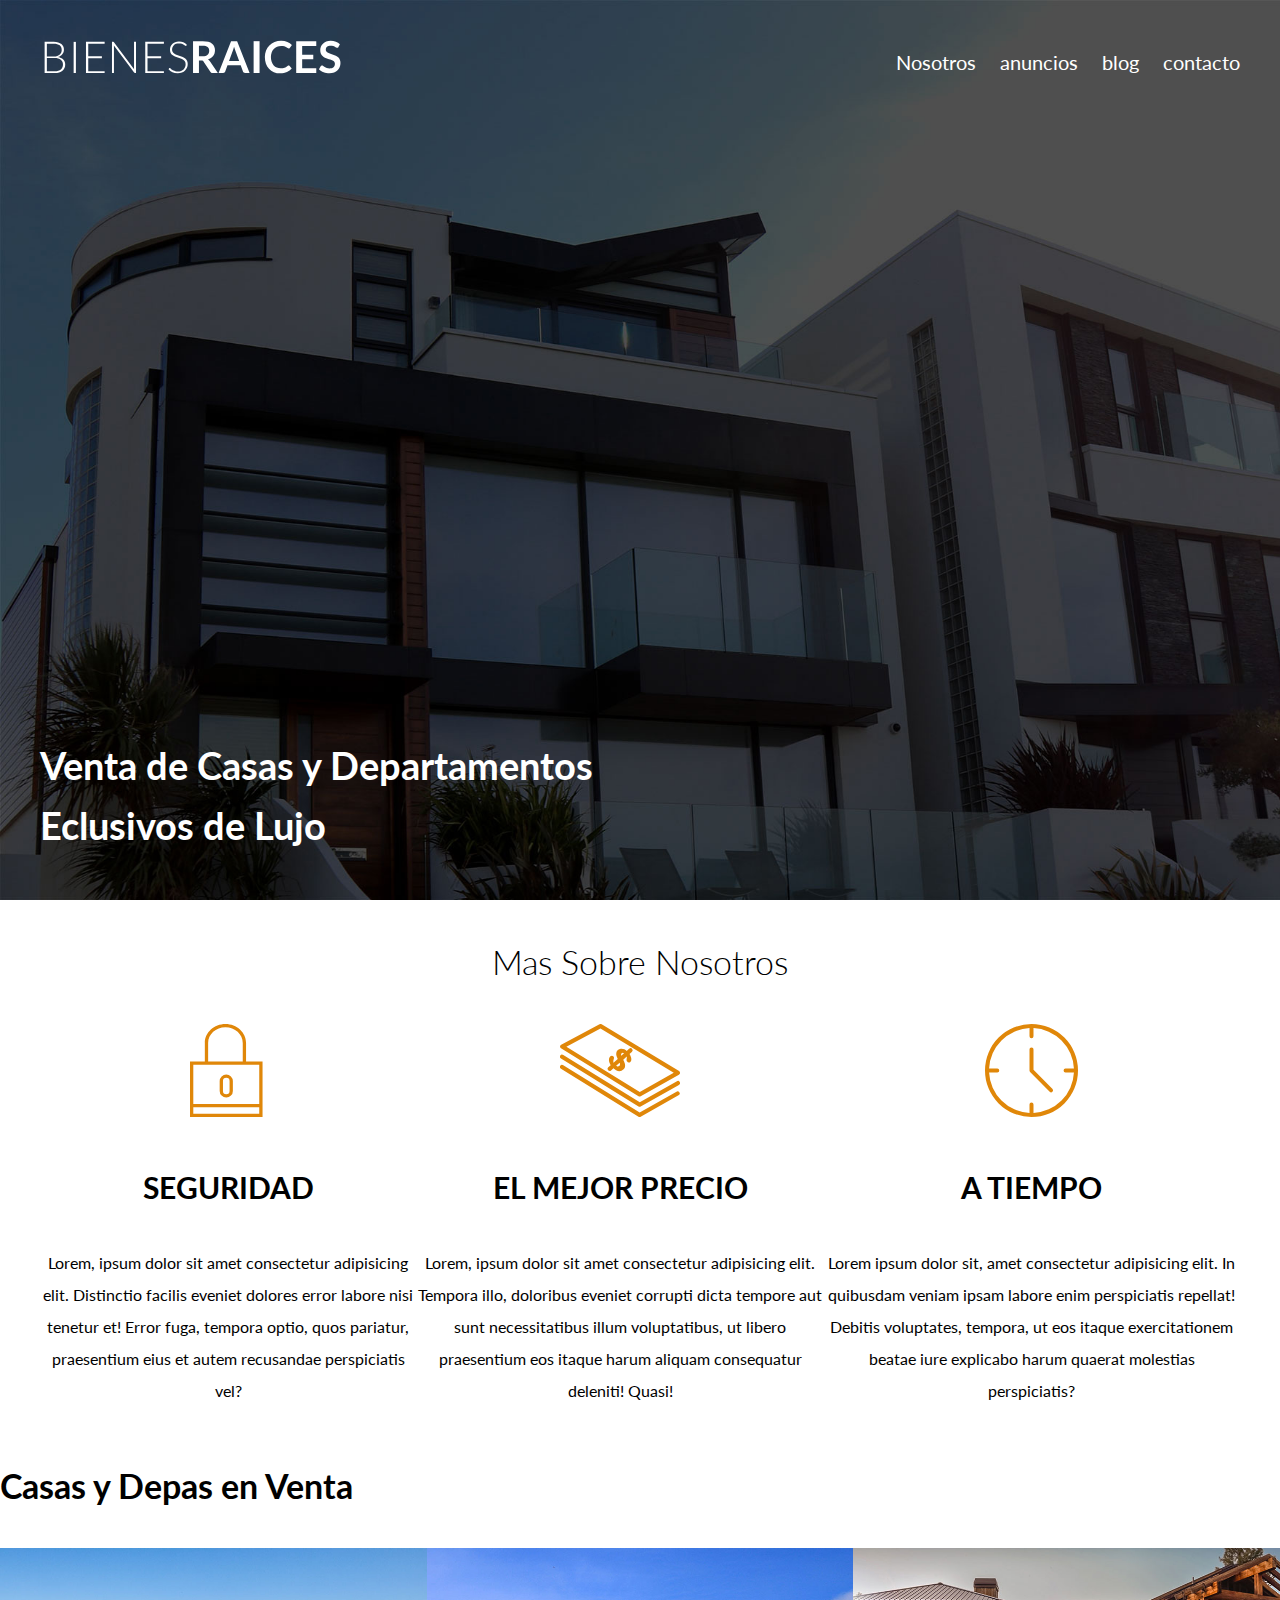
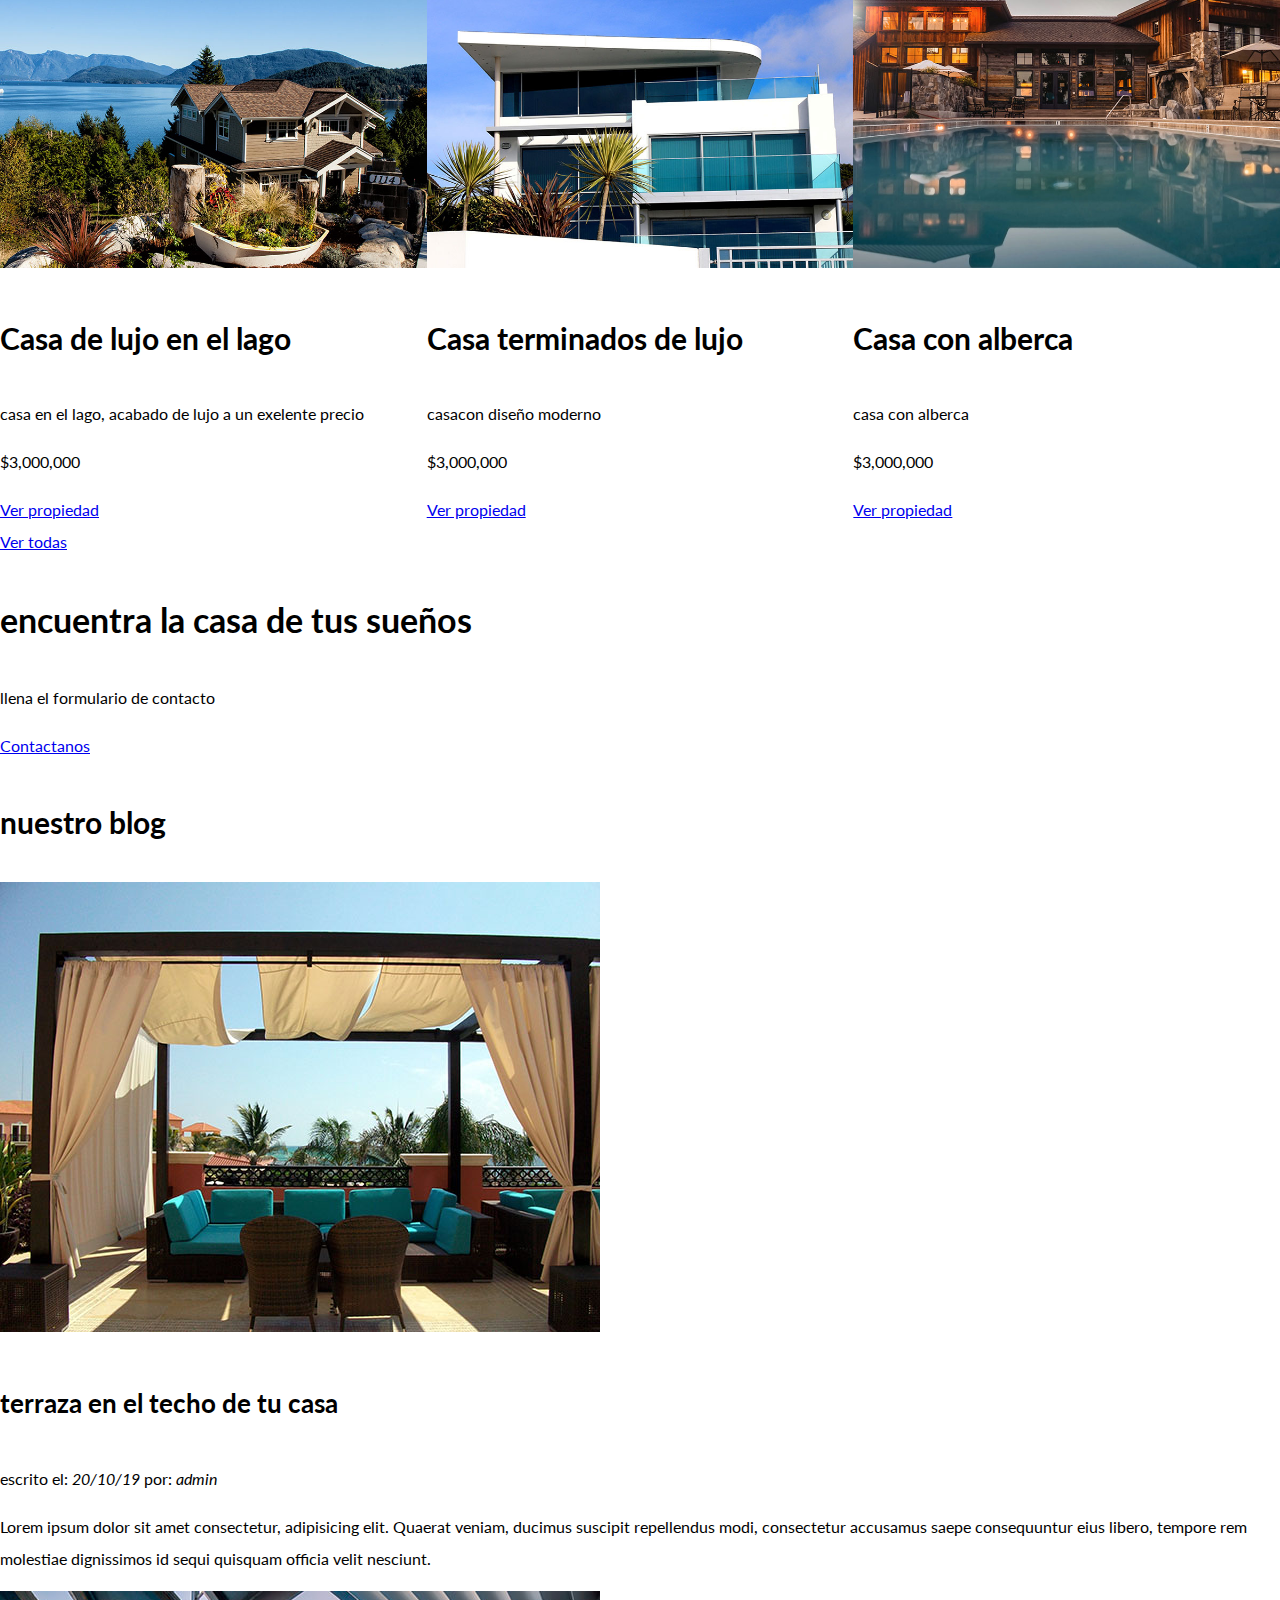
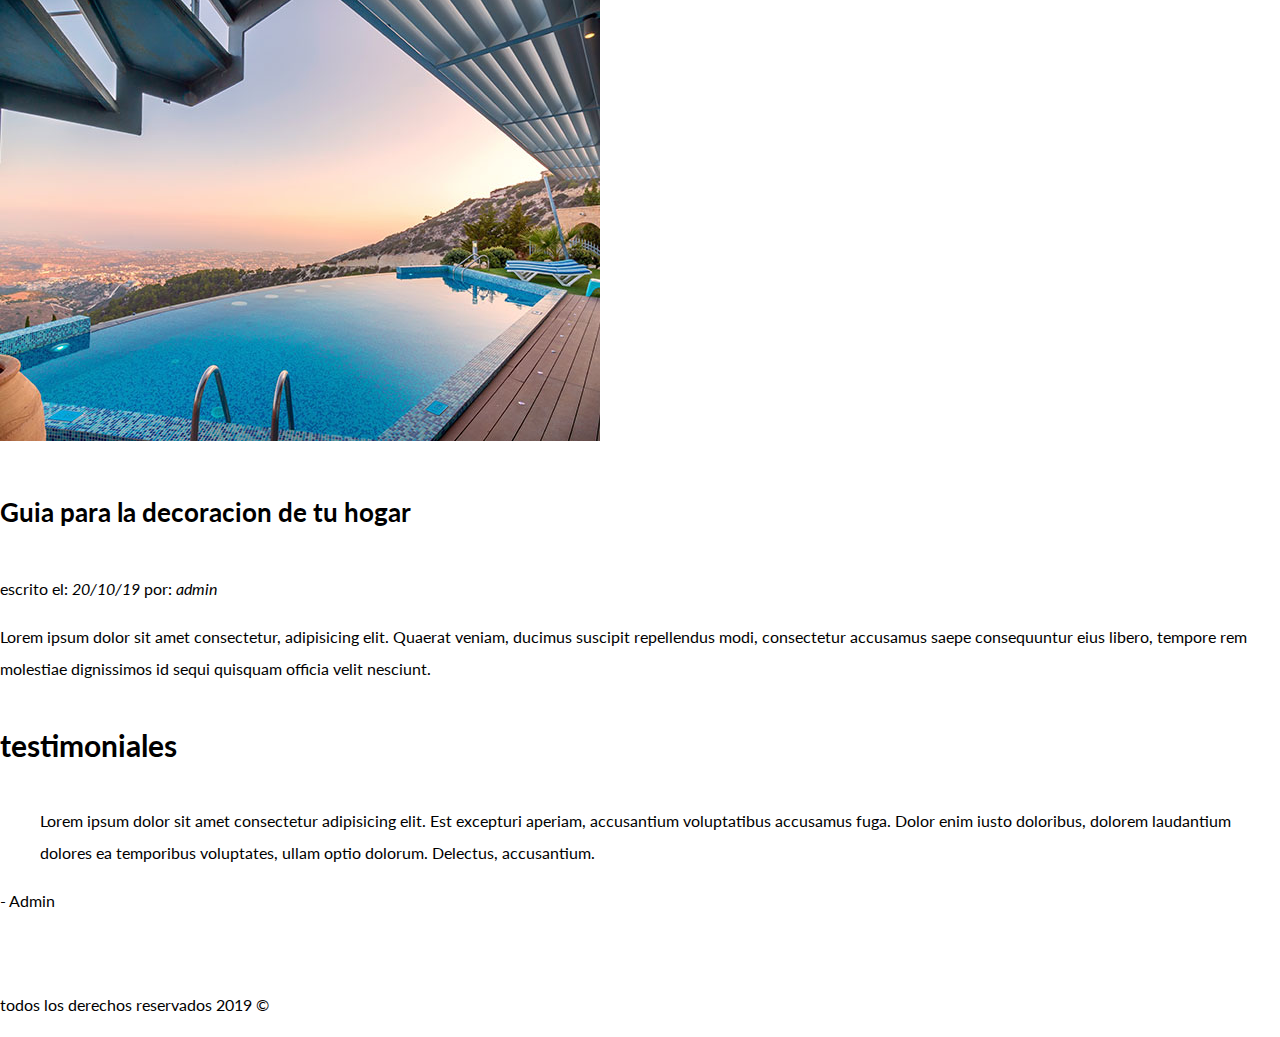
<file: index.html>
<!DOCTYPE html>
<html lang="en">

<head>
    <meta charset="UTF-8" />
    <meta name="viewport" content="width=device-width, initial-scale=1.0" />
    <meta http-equiv="X-UA-Compatible" content="ie=edge" />
    <link href="https://fonts.googleapis.com/css?family=Lato:300,400,700,900&display=swap" rel="stylesheet" />
    <link rel="stylesheet" href="css/normalize.css" />
    <link rel="stylesheet" href="css/style.css" />
    <title>Bienes Baices</title>
</head>

<body>
    <header class="site-header inicio">
        <div class="contenedor contenido-header">
            <div class="barra">
                <a href="/">
                    <img src="img/logo.svg" alt="logo.svg" />
                </a>
                <nav class="navegacion">
                    <a href="nosotros.html">Nosotros</a>
                    <a href="anuncios.hmtl">anuncios</a>
                    <a href="blog.html">blog</a>
                    <a href="contacto.html">contacto</a>
                </nav>
            </div>
            <h1>Venta de Casas y Departamentos Eclusivos de Lujo</h1>
        </div>
        <!-- contenedor-->
    </header>

    <section class="contenedor ">
        <h2 class="fw300 centrar-texto">Mas Sobre Nosotros</h2>
        <div class="iconos-nosotros">
            <div class="icono">
                <img src="img/icono1.svg" alt="icono" />
                <h3>Seguridad</h3>
                <p>
                    Lorem, ipsum dolor sit amet consectetur adipisicing elit. Distinctio facilis eveniet dolores error labore nisi tenetur et! Error fuga, tempora optio, quos pariatur, praesentium eius et autem recusandae perspiciatis vel?
                </p>
            </div>
            <div class="icono">
                <img src="img/icono2.svg" alt="icono" />
                <h3>El Mejor Precio</h3>
                <p>
                    Lorem, ipsum dolor sit amet consectetur adipisicing elit. Tempora illo, doloribus eveniet corrupti dicta tempore aut sunt necessitatibus illum voluptatibus, ut libero praesentium eos itaque harum aliquam consequatur deleniti! Quasi!
                </p>
            </div>
            <div class="icono">
                <img src="img/icono3.svg" alt="icono" />
                <h3>A Tiempo</h3>
                <p>
                    Lorem ipsum dolor sit, amet consectetur adipisicing elit. In quibusdam veniam ipsam labore enim perspiciatis repellat! Debitis voluptates, tempora, ut eos itaque exercitationem beatae iure explicabo harum quaerat molestias perspiciatis?
                </p>
            </div>
        </div>
    </section>
    <main>
        <h2>Casas y Depas en Venta</h2>
        <div class="contenedor-anuncio">
            <div class="anuncio">
                <img src="img/anuncio1.jpg" alt="casa" />
                <div class="contenido-anuncio">
                    <h3>Casa de lujo en el lago</h3>
                    <p>casa en el lago, acabado de lujo a un exelente precio</p>
                    <p>$3,000,000</p>
                    <a href="#">Ver propiedad</a>
                </div>
            </div>
            <div class="anuncio">
                <img src="img/anuncio2.jpg" alt="casa" />
                <div class="contenido-anuncio">
                    <h3>Casa terminados de lujo</h3>
                    <p>casacon diseño moderno</p>
                    <p>$3,000,000</p>
                    <a href="#">Ver propiedad</a>
                </div>
            </div>
            <div class="anuncio">
                <img src="img/anuncio3.jpg" alt="casa" />
                <div class="contenido-anuncio">
                    <h3>Casa con alberca</h3>
                    <p>casa con alberca</p>
                    <p>$3,000,000</p>
                    <a href="#">Ver propiedad</a>
                </div>
            </div>
        </div>
        <a href="anuncios.html">Ver todas</a>
    </main>
    <section>
        <h2>encuentra la casa de tus sueños</h2>
        <p>llena el formulario de contacto</p>
        <a href="contacto.html">Contactanos</a>
    </section>
    <section>
        <h3>nuestro blog</h3>
        <article>
            <img src="img/blog1.jpg" alt="" />
            <h4>terraza en el techo de tu casa</h4>
            <p>escrito el: <em> 20/10/19 </em> por: <em>admin</em></p>
            <p>
                Lorem ipsum dolor sit amet consectetur, adipisicing elit. Quaerat veniam, ducimus suscipit repellendus modi, consectetur accusamus saepe consequuntur eius libero, tempore rem molestiae dignissimos id sequi quisquam officia velit nesciunt.
            </p>
        </article>
        <article>
            <img src="img/blog2.jpg" alt="" />

            <h4>Guia para la decoracion de tu hogar</h4>
            <p>escrito el: <em> 20/10/19 </em> por: <em>admin</em></p>
            <p>
                Lorem ipsum dolor sit amet consectetur, adipisicing elit. Quaerat veniam, ducimus suscipit repellendus modi, consectetur accusamus saepe consequuntur eius libero, tempore rem molestiae dignissimos id sequi quisquam officia velit nesciunt.
            </p>
        </article>
    </section>

    <section>
        <h3>testimoniales</h3>

        <blockquote>
            Lorem ipsum dolor sit amet consectetur adipisicing elit. Est excepturi aperiam, accusantium voluptatibus accusamus fuga. Dolor enim iusto doloribus, dolorem laudantium dolores ea temporibus voluptates, ullam optio dolorum. Delectus, accusantium.
        </blockquote>
        <p>- Admin</p>
    </section>
    <footer>
        <nav class="navegacion">
            <a href="nosotros.html">Nosotros</a>
            <a href="anuncios.hmtl">anuncios</a>
            <a href="blog.html">blog</a>
            <a href="contacto.html">contacto</a>
        </nav>
        <p>todos los derechos reservados 2019 &COPY</p>
    </footer>
</body>

</html>
</file>
<file: css/style.css>
/*global*/

img {
    max-width: 100%;
}

html {
    font-size: 62.5%;
    line-height: 2;
}

body {
    font-family: 'Lato', sans-serif;
    font-size: 1.6rem;
}

.contenedor {
    max-width: 120rem;
    margin: 0 auto;
}

h1 {
    font-size: 3.8rem;
}

h2 {
    font-size: 3.4rem;
}

h3 {
    font-size: 3rem;
}

h4 {
    font-size: 2.6rem;
}


/** utilidades**/

.seccion {
    margin-top: 2rem;
    margin-bottom: 2rem;
}

.fw300 {
    font-weight: 300;
}

.centrar-texto {
    text-align: center
}


/* header */

.site-header.inicio {
    background-image: url('../img/header.jpg');
    background-size: cover;
    height: 100vh;
    min-height: 60rem;
}

.contenido-header {
    display: flex;
    flex-direction: column;
    justify-content: space-between;
    height: 100%;
}

.contenido-header h1 {
    color: white;
    padding-bottom: 2rem;
    max-width: 60rem;
    line-height: 6rem;
}

.barra {
    display: flex;
    justify-content: space-between;
    align-items: center;
    padding-top: 3rem;
}


/* navegacion*/

.navegacion a {
    text-decoration: none;
    color: white;
    margin-right: 20px;
    font-size: 2rem;
    transition: all ease .5s;
}

.navegacion a:hover {
    color: #71B100;
}

.navegacion a:last-child {
    margin-right: 0px;
}


/** nosotros**/

.iconos-nosotros {
    display: flex;
    justify-content: space-between;
}

.icono {
    flex-basis: calc(33.3%-1rem);
    text-align: center;
}

.icono h3 {
    text-transform: uppercase;
}


/**Anuncios**/

.contenedor-anuncio {
    display: flex;
}

.anuncio {
    flex-basis: calc(10.3%-1rem);
}
</file>
